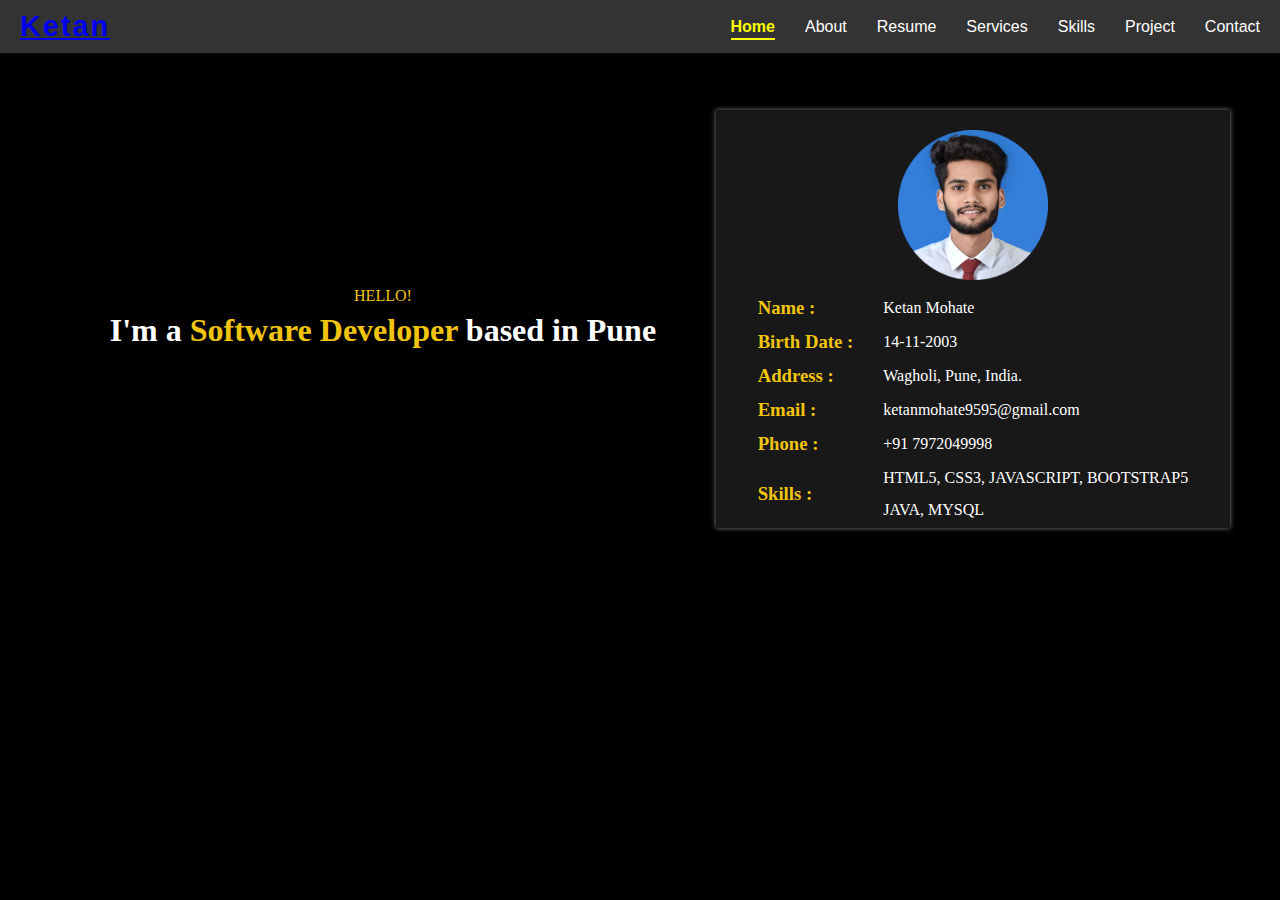
<file: index.html>
<!DOCTYPE html>
<html lang="en">

<head>
    <meta charset="UTF-8">
    <meta name="viewport" content="width=device-width, initial-scale=1.0">
    <base href="./" />
    <title>Home</title>
    <link rel="stylesheet" href="CSS/home.css">

</head>

<body>
    <header id="header"></header>
    <div class="main_container">
        <div class="aboutme">
            <p class="greeting">HELLO!</p>
            <h1>
                I'm a <span class="highlight">Software Developer</span> based in Pune
            </h1>
        </div>
        <div class="profile">
            <div class="img">
                <img src="Images/Me/image2-modified.png" alt="">
            </div>
            <div class="info">
                <table>
                    <tr>
                        <td>
                            <h3>Name :</h3>
                        </td>
                        <td><label>Ketan Mohate</label></td>
                    </tr>
                    <tr>
                        <td>
                            <h3>Birth Date :&nbsp;&nbsp;&nbsp;&nbsp;&nbsp;&nbsp;</h3>
                        </td>
                        <td><label>14-11-2003</label></td>
                    </tr>
                    <tr>
                        <td>
                            <h3>Address :</h3>
                        </td>
                        <td><label>Wagholi, Pune, India.</label></td>
                    </tr>
                    <tr>
                        <td>
                            <h3>Email :</h3>
                        </td>
                        <td><a href="mailto:ketanmohate9595@gmail.com">ketanmohate9595@gmail.com</a></td>
                    </tr>
                    <tr>
                        <td>
                            <h3>Phone :</h3>
                        </td>
                        <td><a href="tel:+91 7972049998">+91 7972049998</a></td>
                    </tr>
                    <tr>
                        <td>
                            <h3>Skills :</h3>
                        </td>
                        <td><label>HTML5, CSS3, JAVASCRIPT, BOOTSTRAP5 <br> JAVA, MYSQL</label></td>
                    </tr>
                </table>
            </div>
        </div>

    </div>
    <script src="JS/navbar.js"></script>
</body>

</html>
</file>
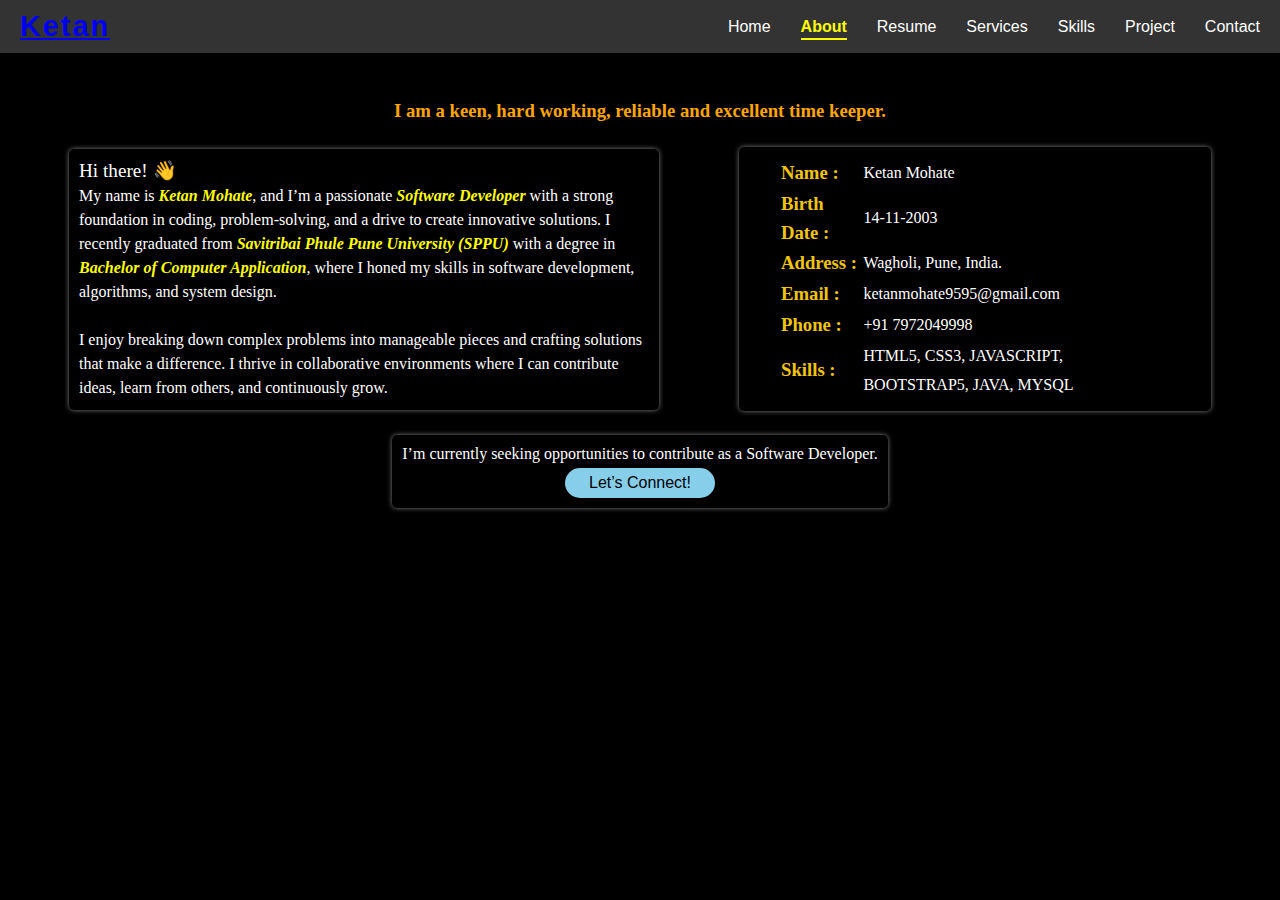
<file: about.html>
<!DOCTYPE html>
<html lang="en">

<head>
    <meta charset="UTF-8">
    <meta name="viewport" content="width=device-width, initial-scale=1.0">
    <title>About</title>
    <link rel="stylesheet" href="CSS/about.css">
</head>

<body>
    <header id="header"></header>

    <div class="headline">
        <h3>
            I am a keen, hard working, reliable and excellent time keeper.
        </h3>
    </div>

    <div class="main_container">

        <div class="intro">
            <p>
                <span>Hi there! 👋 </span><br>
                My name is <i><b>Ketan Mohate</b></i>,
                and I’m a passionate <i><b>Software Developer</b></i> with a strong foundation in coding,
                problem-solving, and a drive to create innovative solutions.
                I recently graduated from <i><b>Savitribai Phule Pune University (SPPU)</b></i> with a degree in
                <i><b>Bachelor of Computer Application</b></i>,
                where I honed my skills in software development, algorithms, and system design.
            </p>
            <br>
            <p>
                I enjoy breaking down complex problems into manageable pieces and crafting
                solutions that make a difference. I thrive in collaborative environments where
                I can contribute ideas, learn from others, and continuously grow.
            </p>
        </div>

        <div class="table">
            <table>
                <tr>
                    <td>
                        <h3>Name :</h3>
                    </td>
                    <td><label>Ketan Mohate</label></td>
                </tr>
                <tr>
                    <td>
                        <h3>Birth Date :</h3>
                    </td>
                    <td><label>14-11-2003</label></td>
                </tr>
                <tr>
                    <td>
                        <h3>Address :</h3>
                    </td>
                    <td><label>Wagholi, Pune, India.</label></td>
                </tr>
                <tr>
                    <td>
                        <h3>Email :</h3>
                    </td>
                    <td><a href="mailto:ketanmohate9595@gmail.com">ketanmohate9595@gmail.com</a></td>
                </tr>
                <tr>
                    <td>
                        <h3>Phone :</h3>
                    </td>
                    <td><a href="tel:+91 7972049998">+91 7972049998</a></td>
                </tr>
                <tr>
                    <td>
                        <h3>Skills :</h3>
                    </td>
                    <td><label>HTML5, CSS3, JAVASCRIPT, BOOTSTRAP5, JAVA, MYSQL</label></td>
                </tr>

            </table>
        </div>
        <div class="contact">
            <span>I’m currently seeking opportunities to contribute as a Software Developer.</span>
            <button onclick="window.location.href='contact.html';">Let’s Connect!</button>
        </div>
    </div>
    <script src="JS/navbar.js"></script>
</body>

</html>
</file>
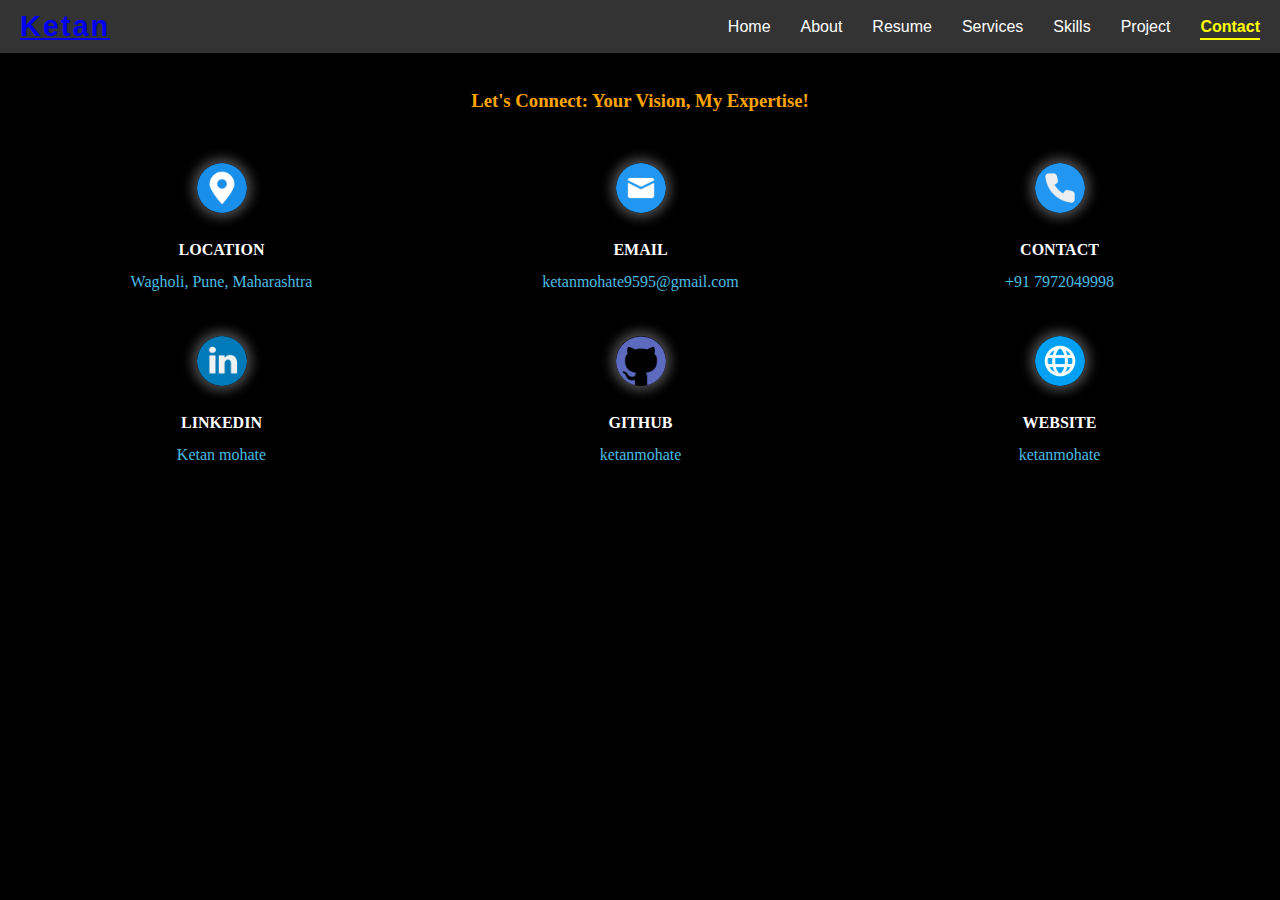
<file: contact.html>
<!DOCTYPE html>
<html lang="en">

<head>
    <meta charset="UTF-8">
    <meta name="viewport" content="width=device-width, initial-scale=1.0">
    <title>Contact</title>
    <link rel="stylesheet" href="CSS/contact.css">
</head>

<body>
    <header id="header"></header>

    <div class="headline">
        <h3>
            Let's Connect: Your Vision, My Expertise!
        </h3>
    </div>

    <div class="main_container">
        <div class="box location">
            <a href="https://maps.app.goo.gl/pu9ByZrfnxDKYoS48" target="_blank"><img src="Images/Icons/location1.png"
                    alt=""></a>
            <h4>LOCATION</h4>
            <a href="https://maps.app.goo.gl/pu9ByZrfnxDKYoS48">Wagholi, Pune, Maharashtra</a>
        </div>
        <div class="box email">
            <a href="mailto:ketanmohate9595@gmail.com" target="_blank"><img src="Images/Icons/email1.png" alt=""></a>
            <h4>EMAIL</h4>
            <a href="mailto:ketanmohate9595@gmail.com">ketanmohate9595@gmail.com</a>
        </div>

        <div class="box contact">
            <a href="tel:+91 7972049998" target="_blank"><img src="Images/Icons/contact1.png" alt=""></a>
            <h4>CONTACT</h4>
            <a href="tel:+91 7972049998">+91 7972049998</a>
        </div>

        <div class="box linkedin">
            <a href="https://www.linkedin.com/in/ketan-mohate-43a06a289?utm_source=share&utm_campaign=share_via&utm_content=profile&utm_medium=android_app"
                target="_blank"><img src="Images/Icons/linkedin1.png" alt=""></a>
            <h4>LINKEDIN</h4>
            <a
                href="https://www.linkedin.com/in/ketan-mohate-43a06a289?utm_source=share&utm_campaign=share_via&utm_content=profile&utm_medium=android_app">Ketan
                mohate</a>
        </div>

        <div class="box github">
            <a href="tel:+91 7972049998" target="_blank"><img src="Images/Icons/github1.png" alt=""></a>
            <h4>GITHUB</h4>
            <a href="https://github.com/ketanmohate">ketanmohate</a>
        </div>

        <div class="box website">
            <a href="https://ketanmohate.blogspot.com/" target="_blank"><img src="Images/Icons/website1.png" alt=""></a>
            <h4>WEBSITE</h4>
            <a href="https://ketanmohate.blogspot.com/">ketanmohate</a>
        </div>
    </div>
    <script src="JS/navbar.js"></script>
</body>

</html>
</file>
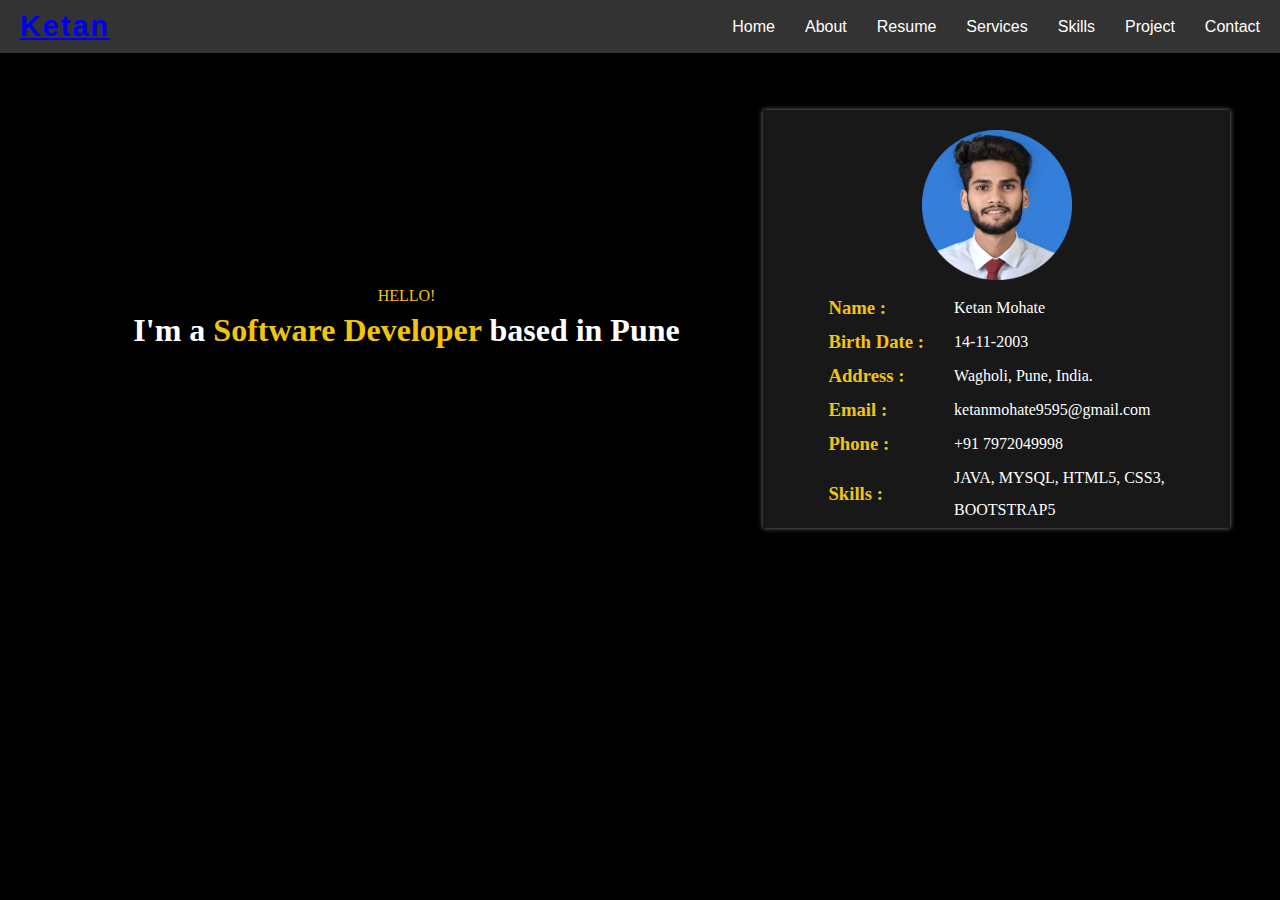
<file: home.html>
<!DOCTYPE html>
<html lang="en">

<head>
    <meta charset="UTF-8">
    <meta name="viewport" content="width=device-width, initial-scale=1.0">
    <title>Home</title>
    <link rel="stylesheet" href="/CSS/home.css">

    <script type="text/javascript">
        fetch('navbar.html')
            .then(res => res.text())
            .then(data => {
                document.getElementById('header').innerHTML = data;
                const links = document.querySelectorAll('.navbar ul li a');
                links.forEach(link => {
                    if (link.href === window.location.href) {
                        link.classList.add('active');
                    }
                });
            })
            .catch(err => console.error('Failed to load navbar:', err));
    </script>
</head>

<body>
    <header id="header"></header>
    <div class="main_container">
        <div class="aboutme">
            <p class="greeting">HELLO!</p>
            <h1>
                I'm a <span class="highlight">Software Developer</span> based in Pune
            </h1>
        </div>
        <div class="profile">
            <div class="img">
                <img src="Images/Me/image2-modified.png" alt="">
            </div>
            <div class="info">
                <table>
                    <tr>
                        <td>
                            <h3>Name :</h3>
                        </td>
                        <td><label>Ketan Mohate</label></td>
                    </tr>
                    <tr>
                        <td>
                            <h3>Birth Date :&nbsp;&nbsp;&nbsp;&nbsp;&nbsp;&nbsp;</h3>
                        </td>
                        <td><label>14-11-2003</label></td>
                    </tr>
                    <tr>
                        <td>
                            <h3>Address :</h3>
                        </td>
                        <td><label>Wagholi, Pune, India.</label></td>
                    </tr>
                    <tr>
                        <td>
                            <h3>Email :</h3>
                        </td>
                        <td><a href="mailto:ketanmohate9595@gmail.com">ketanmohate9595@gmail.com</a></td>
                    </tr>
                    <tr>
                        <td>
                            <h3>Phone :</h3>
                        </td>
                        <td><a href="tel:+91 7972049998">+91 7972049998</a></td>
                    </tr>
                    <tr>
                        <td>
                            <h3>Skills :</h3>
                        </td>
                        <td><label>JAVA, MYSQL, HTML5, CSS3,<br> BOOTSTRAP5</label></td>
                    </tr>
                </table>
            </div>
        </div>

    </div>
</body>

</html>
</file>
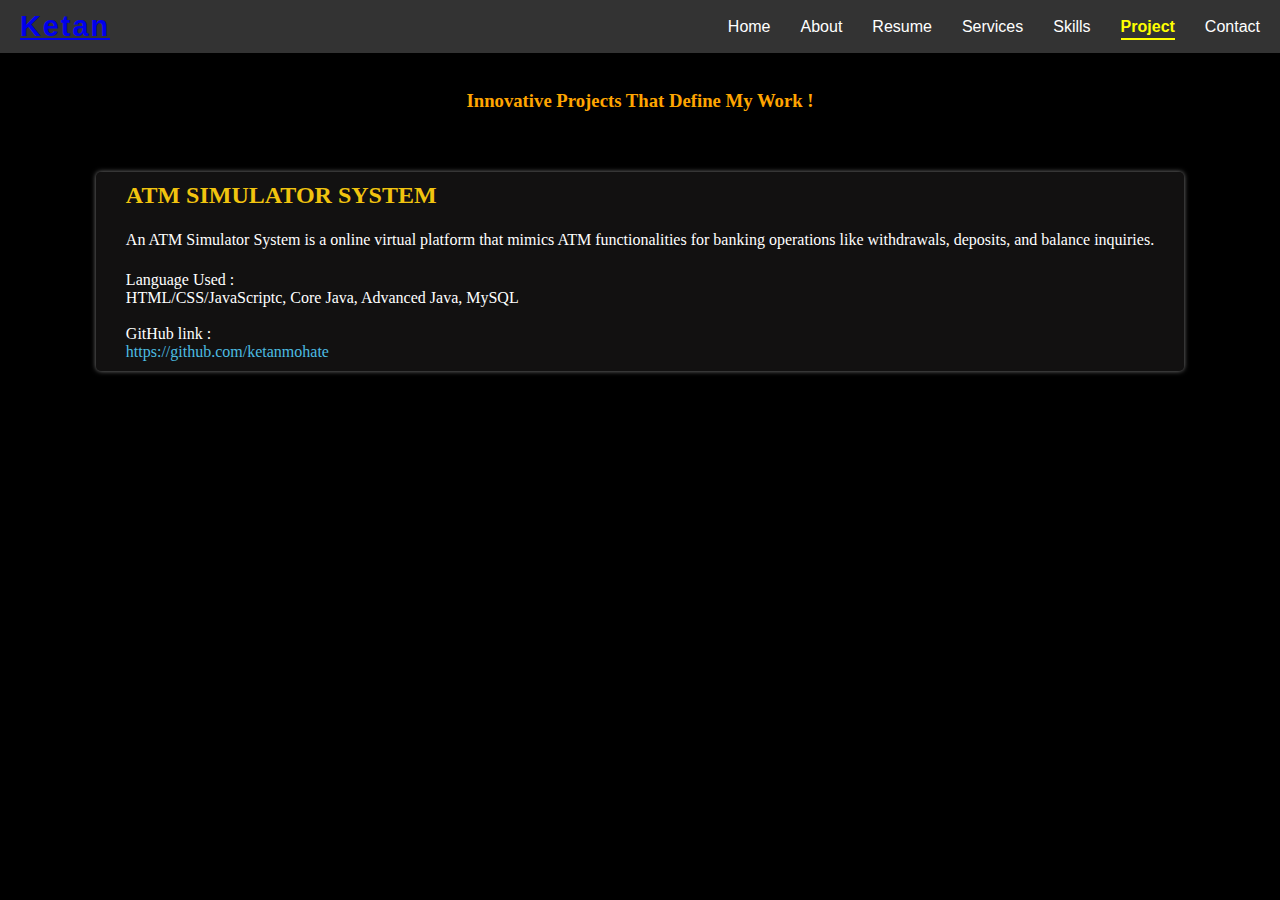
<file: project.html>
<!DOCTYPE html>
<html lang="en">

<head>
    <meta charset="UTF-8">
    <meta name="viewport" content="width=device-width, initial-scale=1.0">
    <title>Project</title>
    <link rel="stylesheet" href="CSS/project.css">

</head>

<body>
    <header id="header"></header>

    <div class="headline">
        <h3>
            Innovative Projects That Define My Work !
        </h3>
    </div>

    <div class="main_container">
        <div class="box1">
            <h2> ATM SIMULATOR SYSTEM</h2><br>
            <p>
                An ATM Simulator System is a online virtual platform that mimics ATM functionalities
                for banking operations like withdrawals, deposits, and balance inquiries.
            </p><br>
            <span>Language Used :</span>
            <span> HTML/CSS/JavaScriptc, Core Java, Advanced Java, MySQL</span><br>
            <span>GitHub link :</span>
            <span><a href="https://github.com/ketanmohate">https://github.com/ketanmohate</a></span>
        </div>
    </div>
    <script src="JS/navbar.js"></script>
</body>

</html>
</file>
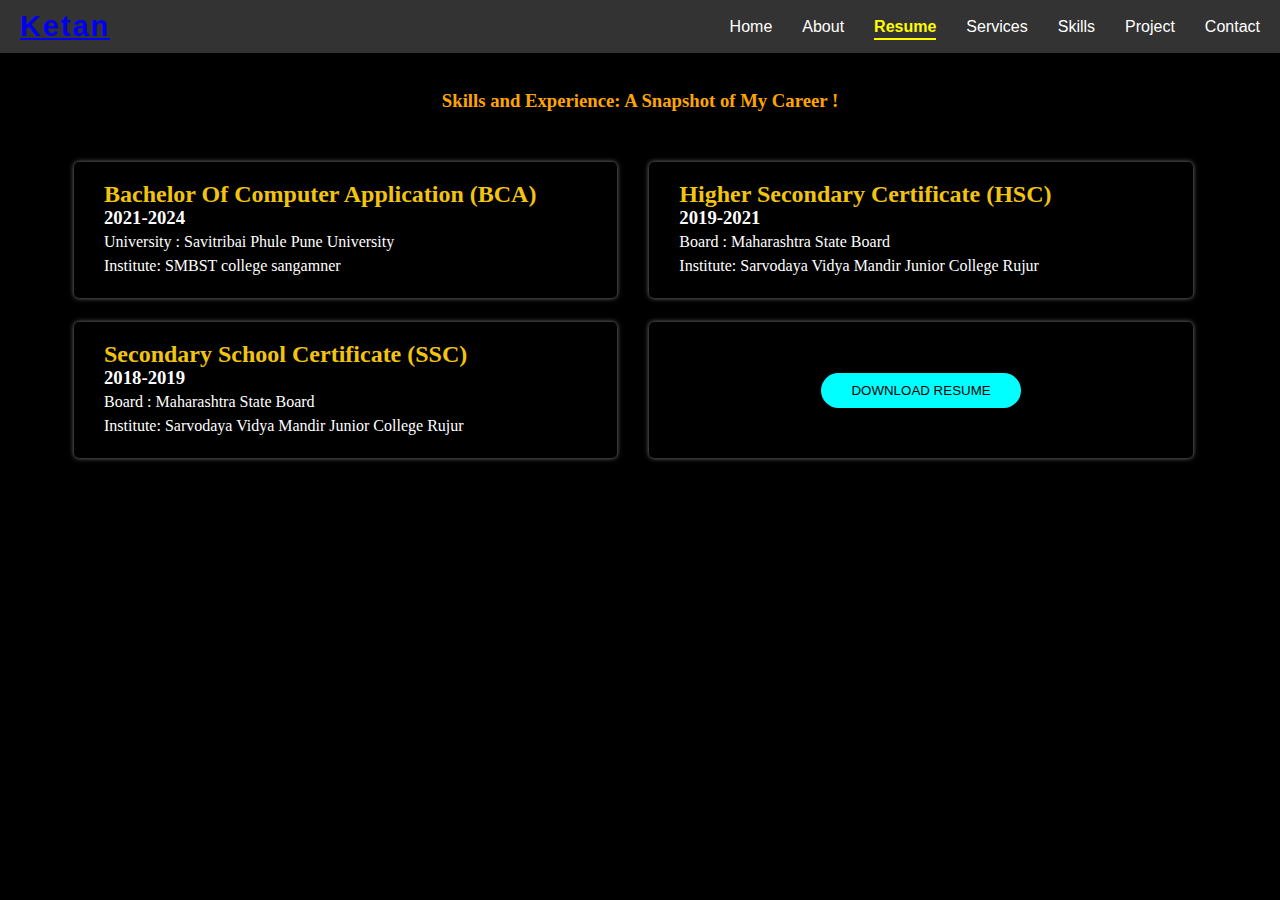
<file: resume.html>
<!DOCTYPE html>
<html lang="en">

<head>
    <meta charset="UTF-8">
    <meta name="viewport" content="width=device-width, initial-scale=1.0">
    <title>Resume</title>
    <link rel="stylesheet" href="CSS/resume.css">

</head>

<body>
    <header id="header"></header>

    <div class="headline">
        <h3>
            Skills and Experience: A Snapshot of My Career !
        </h3>
    </div>

    <div class="main_container">
        <div class="box1">
            <h2> Bachelor Of Computer Application (BCA)</h2>
            <h3>2021-2024</h3>
            <span>University : Savitribai Phule Pune University</span>
            <span>Institute: SMBST college sangamner</span>
            <!-- <span>Percentage : 83.09</span> -->
        </div>
        <div class="box2">
            <h2> Higher Secondary Certificate (HSC)</h2>
            <h3>2019-2021</h3>
            <span>Board : Maharashtra State Board</span>
            <span>Institute: Sarvodaya Vidya Mandir Junior College Rujur</span>
            <!-- <span>Percentage : 65.33</span> -->
        </div>
        <div class="box3">
            <h2> Secondary School Certificate (SSC)</h2>
            <h3>2018-2019</h3>
            <span> Board : Maharashtra State Board</span>
            <span> Institute: Sarvodaya Vidya Mandir Junior College Rujur</span>
            <!-- <span> Percentage : 62.40</span> -->
        </div>
        <div class="box4">
            <button
                onclick="window.location.href='https://drive.google.com/file/d/1sAV3fSdkTDkDkH3KcX_tbTr021qBgasB/view?usp=drivesdk';">
                DOWNLOAD RESUME
            </button>

        </div>
    </div>
    <script src="JS/navbar.js"></script>
</body>

</html>
</file>
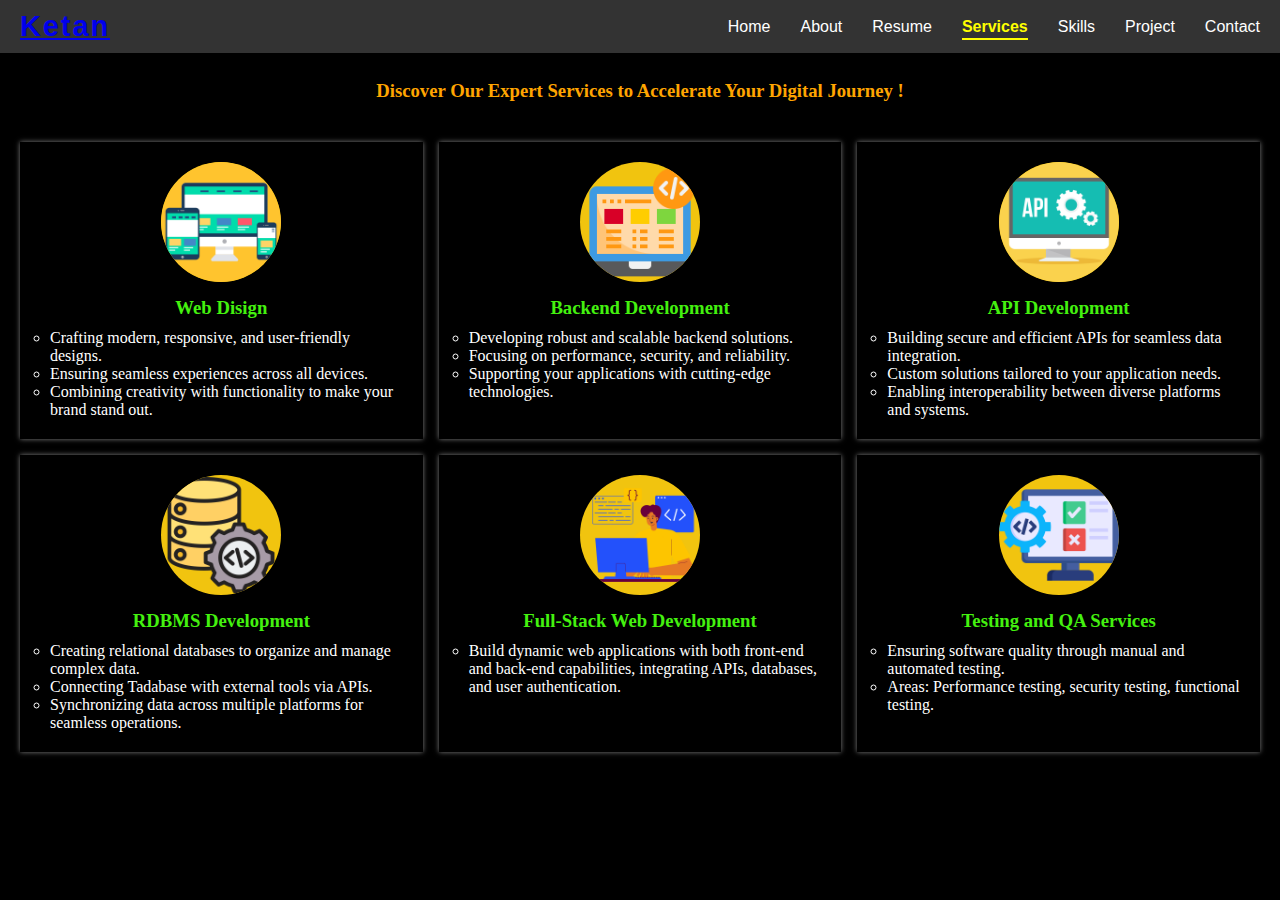
<file: services.html>
<!DOCTYPE html>
<html lang="en">

<head>
    <meta charset="UTF-8">
    <meta name="viewport" content="width=device-width, initial-scale=1.0">
    <title>Services</title>
    <link rel="stylesheet" href="CSS/services.css">

</head>

<body>
    <header id="header"> </header>

    <div class="headline">
        <h3>
            Discover Our Expert Services to Accelerate Your Digital Journey !
        </h3>
    </div>

    <div class="main_contant">
        <div class="box box1">
            <img src="Images/Icons/webdisign.png" alt="">
            <h3>Web Disign</h3>
            <ul>
                <li>Crafting modern, responsive, and user-friendly designs.</li>
                <li>Ensuring seamless experiences across all devices.</li>
                <li>Combining creativity with functionality to make your brand stand out.</li>
            </ul>
        </div>
        <div class="box box2">
            <img src="Images/Icons/backend.png" alt="">
            <h3>Backend Development</h3>
            <ul>
                <li>Developing robust and scalable backend solutions.</li>
                <li>Focusing on performance, security, and reliability.</li>
                <li>Supporting your applications with cutting-edge technologies.</li>
            </ul>
        </div>
        <div class="box box3">
            <img src="Images/Icons/api.png" alt="">
            <h3>API Development</h3>
            <ul>
                <li>Building secure and efficient APIs for seamless data integration.</li>
                <li>Custom solutions tailored to your application needs.</li>
                <li>Enabling interoperability between diverse platforms and systems.</li>
            </ul>
        </div>
        <div class="box box4">
            <img src="Images/Icons/rdbms.png" alt="">
            <h3>RDBMS Development</h3>
            <ul>
                <li>Creating relational databases to organize and manage complex data.</li>
                <li>Connecting Tadabase with external tools via APIs.</li>
                <li>Synchronizing data across multiple platforms for seamless operations.</li>
            </ul>
        </div>
        <div class="box box5">
            <img src="Images/Icons/fullstack.png" alt="">
            <h3>Full-Stack Web Development</h3>
            <ul>
                <li>Build dynamic web applications with both front-end and back-end capabilities, integrating APIs,
                    databases, and user authentication.</li>
                <!-- <li>Implement responsive UI/UX designs that provide seamless user experiences across all devices, including desktops, tablets, and mobile phones.</li> -->
            </ul>
        </div>
        <div class="box box6">
            <img src="Images/Icons/testing.png" alt="">
            <h3>Testing and QA Services</h3>
            <ul>
                <li>Ensuring software quality through manual and automated testing.</li>
                <li>Areas: Performance testing, security testing, functional testing.</li>
            </ul>
        </div>

    </div>
    <script src="JS/navbar.js"></script>
</body>

</html>
</file>
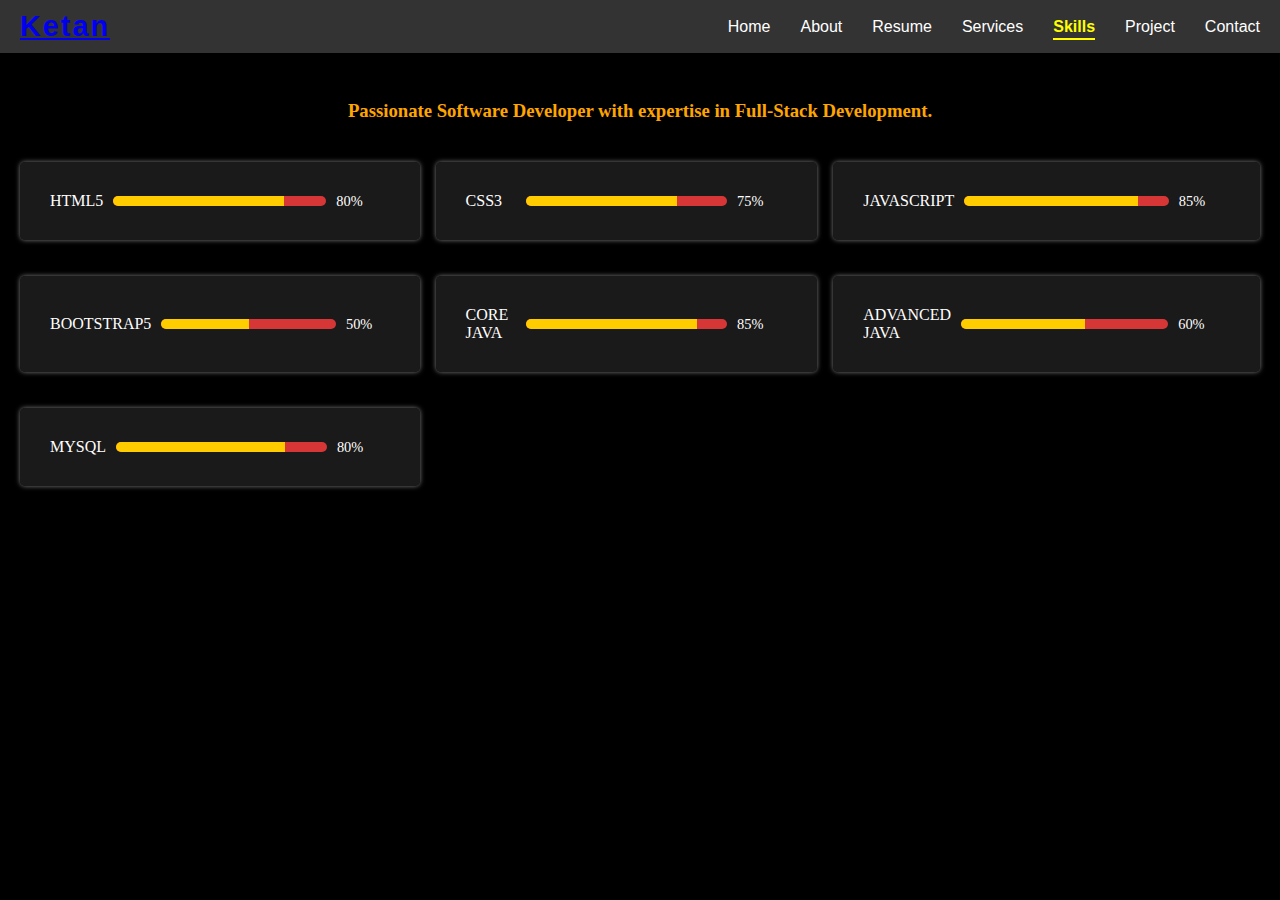
<file: skills.html>
<!DOCTYPE html>
<html lang="en">

<head>
    <meta charset="UTF-8">
    <meta name="viewport" content="width=device-width, initial-scale=1.0">
    <title>Skills</title>
    <link rel="stylesheet" href="CSS/skills.css">

</head>

<body>
    <header id="header"></header>
    <div class="headline">
        <h3>
            Passionate Software Developer with expertise in Full-Stack Development.
        </h3>
    </div>
    <div class="skills_container">

        <div class="skill">
            <span class="skill-name">HTML5</span>
            <div class="progress-bar">
                <div class="progress" style="width: 80%;"></div>
            </div>
            <span class="percentage">80%</span>
        </div>

        <div class="skill">
            <span class="skill-name">CSS3</span>
            <div class="progress-bar">
                <div class="progress" style="width: 75%;"></div>
            </div>
            <span class="percentage">75%</span>
        </div>

        <div class="skill">
            <span class="skill-name">JAVASCRIPT</span>
            <div class="progress-bar">
                <div class="progress" style="width: 85%;"></div>
            </div>
            <span class="percentage">85%</span>
        </div>

        <div class="skill">
            <span class="skill-name">BOOTSTRAP5</span>
            <div class="progress-bar">
                <div class="progress" style="width: 50%;"></div>
            </div>
            <span class="percentage">50%</span>
        </div>

        <div class="skill">
            <span class="skill-name">CORE JAVA</span>
            <div class="progress-bar">
                <div class="progress" style="width: 85%;"></div>
            </div>
            <span class="percentage">85%</span>
        </div>

        <div class="skill">
            <span class="skill-name">ADVANCED JAVA </span>
            <div class="progress-bar">
                <div class="progress" style="width: 60%;"></div>
            </div>
            <span class="percentage">60%</span>
        </div>
        <div class="skill">
            <span class="skill-name">MYSQL</span>
            <div class="progress-bar">
                <div class="progress" style="width: 80%;"></div>
            </div>
            <span class="percentage">80%</span>
        </div>

    </div>
    <script src="JS/navbar.js"></script>
</body>

</html>
</file>
<file: CSS/home.css>
* {
  padding: 0;
  margin: 0;
  box-sizing: border-box;
}

body {
  margin: 0;
  padding: 0;
  background-color: black;
  color: white;
  display: flex;
  flex-direction: column;
  flex-wrap: wrap;
  overflow: auto;
}

/* main_content Section */
.main_container {
  display: grid;
  grid-template-columns: auto auto;
  /* background-image: url("../Images/BlackBG/download.jpg"); */
  /* background-color: blue; */
  /* border: solid white; */
  margin: 50px 50px;
}

.main_container .profile {
  display: flex;
  flex-direction: column;
  /* background-color: blueviolet; */
  /* border: solid white; */
  background-color: rgba(28, 28, 28, 0.854);
  box-shadow: 0px 0px 5px 0px gray;
}

.main_container .profile .img {
  display: flex;
  justify-content: center;
  align-items: center;
  padding-top: 20px;
}

.main_container .profile .img img {
  height: 150px;
  width: 150px;
}

.main_container .profile .info {
  display: flex;
  flex-wrap: wrap;
  justify-content: center;
  align-items: center;
  padding-top: 10px;
  line-height: 2em;
}

.main_container .profile .info a {
  text-decoration: none;
  color: white;
}

.main_container .profile .info h3 {
  color: #f1c40f;
}

.main_container .aboutme {
  display: flex;
  flex-direction: column;
  /* background-color: blueviolet; */
  /* border: solid white; */
  margin: 20px;
}

.main_container .aboutme {
  display: flex;
  flex-wrap: wrap;
  justify-content: center;
  align-items: center;
}

.main_container .aboutme .greeting {
  font-size: 1rem;
  color: #f1c40f;
  line-height: 1.4;
}

.main_container .aboutme h1 {
  font-size: 2rem;
  line-height: 1.4;
}

.main_container .aboutme .highlight {
  color: #f1c40f;
}

@media screen and (max-width: 1115px) {
  .main_container {
    display: flex;
    flex-direction: column;
    align-items: center;
  }

  .main_container .profile {
    width: 100%;
    padding: 20px;
  }

  .main_container .aboutme {
    width: 100%;
    margin-top: 10px;
    text-align: center;
  }
}

@media screen and (max-width: 768px) {
  .main_container .profile .img img {
    height: 120px;
    width: 120px;
  }

  .main_container .aboutme h1 {
    font-size: 1.8rem;
  }

  .main_container .aboutme .greeting {
    font-size: 0.9rem;
  }
}

@media screen and (max-width: 480px) {
  .main_container {
    margin: 20px;
    font-size: small;
  }

  .main_container .profile .img img {
    height: 100px;
    width: 100px;
  }

  .main_container .aboutme h1 {
    font-size: 1.5rem;
  }

  .main_container .aboutme .greeting {
    font-size: 0.8rem;
  }
}
</file>
<file: CSS/about.css>
* {
  padding: 0;
  margin: 0;
  box-sizing: border-box;
}

body {
  margin: 0;
  padding: 0;
  background-color: black;
  /* background-image: url("../Images/horizontal/7.jpg"); */
  background-size: 100% auto;
  color: white;
  display: flex;
  flex-direction: column;
  flex-wrap: wrap;
  overflow: auto;
}

/* .heading {
    margin-top: 80px;
    display: flex;
    justify-content: center;
    align-items: center;
    margin-top: 10px;
    width: 100%;
  }
  
  .heading h1 {
    color: #f1c40f;
    border-bottom: solid white;
  } */

.headline {
  margin-top: 30px;
  display: flex;
  flex-wrap: wrap;
  justify-content: center;
  align-items: center;
  width: 100%;
}

.headline h3 {
  color: orange;
}

.main_container {
  display: grid;
  /* border: solid white; */
  align-items: center;
  grid-template-columns: 50% 40%;
  grid-template-rows: auto auto;
  margin: 20px 40px;
  grid-column-gap: 5em;
  grid-row-gap: 1.5em;
  padding: 5px 10px;
  /* background-color: yellowgreen; */
  align-items: center;
  justify-content: center;
  border-radius: 10px;
}

.main_container .intro {
  display: flex;
  flex-direction: column;
  /* border: solid white; */
  /* background-color: rgb(36, 36, 36); */
  /* background-color: rgba(45, 43, 43, 0.404); */
  box-shadow: 0px 0px 5px 0px gray;
  line-height: 1.5em;
  padding: 10px;
  /* height: 290px; */
  border-radius: 5px;
  /* box-shadow: 0px 0px 10px 0px white; */
}

.main_container .intro span {
  font-size: larger;
}

.main_container .intro b {
  color: yellow;
}

.main_container .table {
  display: flex;
  flex-direction: column;
  /* border: solid white; */
  /* background-color: rgb(36, 36, 36); */
  /* background-color: rgba(45, 43, 43, 0.404); */
  box-shadow: 0px 0px 5px 0px gray;
  padding: auto auto;
  /* height: 290px; */
  line-height: 2em;
  border-radius: 5px;
}

.main_container .table table {
  margin: auto 30px;
}

.main_container .table {
  padding: 10px 10px;
  line-height: 1.8em;
}

.main_container .table a {
  text-decoration: none;
  color: white;
}

.main_container .table h3 {
  color: #f1c40f;
}

.main_container .contact {
  display: flex;
  flex-direction: column;
  /* border: solid white; */
  /* background-color: rgb(36, 36, 36); */
  box-shadow: 0px 0px 5px 0px gray;
  justify-content: center;
  align-items: center;
  padding: 10px;
  grid-column: 1 / -1;
  margin: auto;
  /* height: 60px; */
  border-radius: 5px;
}

.main_container .contact button {
  margin-top: 5px;
  height: 30px;
  width: 150px;
  background-color: skyblue;
  border: none;
  border-radius: 15px;
  color: black;
  font-size: 16px;
}

.main_container .contact button:hover {
  background-color: rgb(189, 82, 189);
  color: white;
  cursor: pointer;
}

@media screen and (min-width: 1024px) {
  .main_container {
    grid-template-columns: 50% 40%;
    grid-column-gap: 5em;
  }

  .headline {
    margin-top: 40px;
    display: flex;
    justify-content: center;
  }
}

@media screen and (max-width: 1024px) {
  .main_container {
    grid-template-columns: 1fr;
    padding: 10px;
  }

  .main_container .intro,
  .main_container .table {
    height: auto;
  }

  .main_container .contact button {
    width: 120px;
    font-size: 14px;
  }

  .headline {
    margin-top: 20px;
    display: flex;
    justify-content: center;
    align-items: center;
    text-align: center;
  }

  .headline h3 {
    font-size: 20px;
  }
}

@media screen and (max-width: 768px) {
  body {
    font-size: 16px;
  }

  .main_container {
    margin: 10px;
    padding: 5px;
  }

  .main_container .contact button {
    width: 100px;
    font-size: 12px;
  }

  .headline h3 {
    font-size: 18px;
  }
}

@media screen and (max-width: 480px) {
  .headline h3 {
    font-size: 16px;
  }

  .main_container {
    margin: 5px;
    padding: 5px;
    font-size: small;
  }

  .main_container .contact button {
    width: 90px;
    font-size: 12px;
  }
}
</file>
<file: CSS/contact.css>
* {
  padding: 0;
  margin: 0;
  box-sizing: border-box;
}

body {
  margin: 0;
  padding: 0;
  background-color: black;
  color: white;
  display: flex;
  flex-direction: column;
  flex-wrap: wrap;
  overflow: auto;
}

/* .heading {
  display: flex;
  justify-content: center;
  align-items: center;
  margin-top: 20px;
  width: 100%;
}

.heading h1 {
  color: #f1c40f;
  border-bottom: solid white;
} */

.headline {
  margin-top: 30px;
  display: flex;
  flex-wrap: wrap;
  justify-content: center;
  align-items: center;
  width: 100%;
}

.headline h3 {
  color: orange;
}

.main_container {
  display: grid;
  /* border: solid white; */
  height: 330px;
  grid-template-columns: 32.5% 32.5% 32.5%;
  margin: 40px 20px;
  grid-gap: 1em;
}

.main_container .box {
  display: flex;
  /* border: solid white; */
  justify-content: center;
  align-items: center;
  flex-direction: column;
  line-height: 2em;
}

.main_container .box img {
  height: 50px;
  width: 50px;
  border-radius: 50px;
  box-shadow: 0px 0px 1cap 5px rgb(74, 72, 72);
}

.main_container .box h4 {
  margin-top: 10px;
}
.main_container .box a {
  text-decoration: none;
  color: rgb(76, 188, 225);
}

@media (max-width: 768px) {
  .main_container {
    grid-template-columns: 48% 48%;
    height: auto;
  }

  .main_container .box {
    margin-bottom: 30px;
  }

  .main_container .box img {
    height: 40px;
    width: 40px;
  }
}

@media (max-width: 480px) {
  .main_container {
    grid-template-columns: 100%;
    height: auto;
  }

  .main_container .box {
    margin-bottom: 30px;
  }

  .main_container .box img {
    height: 35px;
    width: 35px;
  }
}
</file>
<file: CSS/project.css>
* {
  padding: 0;
  margin: 0;
  box-sizing: border-box;
}

body {
  margin: 0;
  padding: 0;
  background-color: black;
  color: white;
  overflow: auto;
}

/* .heading {
    display: flex;
    justify-content: center;
    align-items: center;
    margin-top: 10px;
    width: 100%;
  }
  
  .heading h1 {
    color: #f1c40f;
    border-bottom: solid white;
  } */

.headline {
  margin-top: 30px;
  display: flex;
  flex-wrap: wrap;
  justify-content: center;
  align-items: center;
  width: 100%;
}

.headline h3 {
  color: orange;
}

.main_container {
  display: flex;
  justify-content: center;
  align-items: center;
  margin: 30px auto;
}
.main_container h2 {
  color: #f1c40f;
}

.main_container p {
  line-height: 1.6em;
}

.main_container a {
  text-decoration: none;
  color: rgb(76, 188, 225);
}

.main_container .box1 {
  display: flex;
  flex-direction: column;
  flex-wrap: wrap;
  /* border: solid white; */
  background-color: rgba(45, 43, 43, 0.404);
  box-shadow: 0px 0px 5px 0px gray;
  /* height: 150px; */
  padding: 10px 30px;
  justify-content: center;
  /* grid-column: 1/2; */
  border-radius: 5px;
}

@media screen and (max-width: 768px) {
  .main_container {
    grid-template-columns: 1fr;
    width: 100%;
    padding: 15px;
    margin-bottom: 20px;
  }

  .main_container .box1 {
    grid-column: 1 / -1;
    margin-bottom: 20px;
  }
}

@media screen and (min-width: 768px) and (max-width: 1024px) {
  .main_container {
    grid-template-columns: 1fr 1fr;
    width: 80%;
    padding: 20px;
    margin-bottom: 20px;
  }

  .main_container .box1 {
    margin-bottom: 15px;
  }
}

@media screen and (min-width: 1024px) {
  .main_container {
    grid-template-columns: 48% 48%;
    width: 90%;
    padding: 30px 10px;
    margin-bottom: 20px;
  }
}
</file>
<file: CSS/resume.css>
* {
  padding: 0;
  margin: 0;
  box-sizing: border-box;
}

body {
  margin: 0;
  padding: 0;
  background-color: black;
  /* background-image: url("/Images/horizontal/9.jpg"); */
  background-size: 100% auto;
  color: white;
  display: flex;
  flex-direction: column;
  flex-wrap: wrap;
  overflow: auto;
}

/* .heading {
    display: flex;
    justify-content: center;
    align-items: center;
    margin-top: 10px;
    width: 100%;
  }
  
  .heading h1 {
    color: #f1c40f;
    border-bottom: solid white;
  } */

.headline {
  margin-top: 30px;
  display: flex;
  flex-wrap: wrap;
  justify-content: center;
  align-items: center;
  width: 100%;
}

.headline h3 {
  color: orange;
}

.main_container {
  display: grid;
  /* background-color: rgb(255, 0, 4); */
  /* border: solid white; */
  /* height: 400px; */
  grid-template-columns: 48% 48%;
  margin: 10px auto;
  grid-column-gap: 2em;
  grid-row-gap: 1.5em;
  padding: 40px 10px;
  width: 90%;
  line-height: 1.5em;
}

.main_container h2 {
  color: #f1c40f;
}

.main_container .box1 {
  display: flex;
  flex-direction: column;
  flex-wrap: wrap;
  /* border: solid white; */
  /* background-color: rgba(45, 43, 43, 0.404); */
  box-shadow: 0px 0px 5px 0px gray;
  /* height: 150px; */
  padding: 20px 30px;
  justify-content: center;
  grid-column: 1/2;
  border-radius: 5px;
}

.main_container .box2 {
  display: flex;
  flex-direction: column;
  flex-wrap: wrap;
  /* border: solid white; */
  /* background-color: rgb(36, 36, 36); */
  /* background-color: rgba(45, 43, 43, 0.404); */
  box-shadow: 0px 0px 5px 0px gray;
  /* height: 150px; */
  padding: 20px 30px;
  justify-content: center;
  grid-column: 2/3;
  border-radius: 5px;
}

.main_container .box3 {
  display: flex;
  flex-direction: column;
  flex-wrap: wrap;
  /* border: solid white; */
  /* background-color: rgb(36, 36, 36); */
  /* background-color: rgba(45, 43, 43, 0.404); */
  box-shadow: 0px 0px 5px 0px gray;
  /* height: 150px; */
  padding: 20px 30px;
  justify-content: center;
  grid-column: 1/2;
  border-radius: 5px;
}
.main_container .box4 {
  display: flex;
  flex-direction: column;
  flex-wrap: wrap;
  /* border: solid white; */
  /* background-color: rgb(36, 36, 36); */
  /* background-color: rgba(45, 43, 43, 0.404); */
  box-shadow: 0px 0px 5px 0px gray;
  /* height: 150px; */
  padding: 20px 30px;
  justify-content: center;
  align-items: center;
  grid-column: 2/3;
  border-radius: 5px;
}

.main_container .box4 button {
  width: 200px;
  padding: 10px;
  background-color: aqua;
  border: none;
  border-radius: 50px;
  color: black;
}

.main_container .box4 button:hover {
  background-color: rgb(189, 82, 189);
  color: white;
  cursor: pointer;
}

/* Default for larger screens */
@media screen and (min-width: 1200px) {
  .main_container {
    grid-template-columns: 48% 48%;
    padding: 40px 10px;
  }
}

/* Medium screens (e.g., tablets) */
@media screen and (max-width: 1199px) and (min-width: 768px) {
  .main_container {
    grid-template-columns: 100%;
    grid-row-gap: 2em;
    padding: 20px 10px;
  }
  .main_container .box1,
  .main_container .box2,
  .main_container .box3,
  .main_container .box4 {
    grid-column: 1/2;
  }
}

/* Small screens (e.g., phones) */
@media screen and (max-width: 767px) {
  body {
    flex-direction: column;
    padding: 10px;
  }

  .headline h3 {
    font-size: 1rem;
  }

  .main_container {
    grid-template-columns: 100%;
    grid-row-gap: 1em;
    padding: 15px;
  }

  .main_container .box1,
  .main_container .box2,
  .main_container .box3,
  .main_container .box4 {
    grid-column: 1/2;
    padding: 10px;
  }

  .main_container .box4 button {
    width: 120px;
    padding: 8px;
  }
}

@media screen and (max-width: 480px) {
  .main_container {
    font-size: medium;
    line-height: 1.5em;
  }
}
</file>
<file: CSS/services.css>
* {
  margin: 0%;
  padding: 0%;
  box-sizing: border-box;
}

body {
  margin: 0%;
  padding: 0%;
  box-sizing: border-box;
  display: flex;
  flex-direction: column;
  background-color: black;
  color: white;
}

/* .heading{
    display: flex;  
    justify-content: center;
    align-items: center;
    margin-top: 20px;
    width: 100%;
}

.heading h1{
    color: #f1c40f;
    border-bottom: solid white;
} */

.headline {
  margin-top: 20px;
  display: flex;
  flex-wrap: wrap;
  justify-content: center;
  align-items: center;
  width: 100%;
}

.headline h3 {
  color: orange;
}

.main_contant {
  display: grid;
  grid-template-columns: 1fr 1fr 1fr;
  grid-gap: 1em;
  margin: 20px;
  padding-top: 20px;
}

.main_contant .box {
  display: flex;
  flex-direction: column;
  align-items: center;
  flex-wrap: wrap;
  /* height: 300px; */
  /* background-color: rgb(50, 50, 50); */
  /* background-color: rgba(45, 43, 43, 0.591); */
  padding: 20px;
  box-shadow: 0px 0px 5px 0px gray;
}

.main_contant img {
  height: 120px;
  width: 120px;
  background-color: #f1c40f;
  border-radius: 70px;
}

.main_contant .box h3 {
  margin-top: 15px;
  color: #44f10f;
}

.main_contant .box ul {
  padding: 10px 0px 0px 10px;
  list-style-type: circle;
}

@media screen and (min-width: 1228px) {
  .main_contant {
    grid-template-columns: 1fr 1fr 1fr;
    grid-gap: 1em;
  }
}

@media screen and (max-width: 1198px) and (min-width: 768px) {
  .main_contant {
    grid-template-columns: 1fr 1fr;
    grid-gap: 1.5em;
    padding: 15px;
  }
}

@media screen and (max-width: 905px) {
  .main_contant {
    grid-template-columns: auto;
  }
}

@media screen and (max-width: 767px) {
  .main_contant {
    grid-template-columns: auto;
    grid-gap: 1em;
    padding: 10px;
  }
}
</file>
<file: CSS/skills.css>
* {
  padding: 0%;
  margin: 0%;
  box-sizing: border-box;
}

body {
  display: flex;
  flex-direction: column;
  padding: 0%;
  margin: 0%;
  background-color: black;
  color: white;
  flex-wrap: wrap;
  overflow: auto;
  justify-content: center; /*hhhhh*/
}

/* .heading{
    display: flex;  
    justify-content: center;
    align-items: center;
    margin-top: 30px;
    width: 100%;
}

.heading h1{
    color: #f1c40f;
    border-bottom: solid white;
} */

.headline {
  margin-top: 40px;
  display: flex;
  flex-wrap: wrap;
  justify-content: center;
  align-items: center;
  width: 100%;
}

.headline h3 {
  color: orange;
}

.skills_container {
  display: grid;
  grid-template-columns: auto auto auto;
  grid-gap: 1em;
  /* border: solid white;  */
  margin: 40px 20px;
  height: 300px;
}

.skill {
  display: flex;
  /* background-color: #333; */
  background-color: rgba(45, 43, 43, 0.598);
  box-shadow: 0px 0px 5px 0px gray;
  /* border: solid white; */
  border-radius: 5px;
  margin-bottom: 20px;
  align-items: center;
  justify-content: center;
  padding: 30px;
}

.skill-name {
  flex: 0.5;
  font-size: 1rem;
}

.progress-bar {
  flex: 2;
  background-color: #d63636;
  height: 10px;
  margin: 0 10px;
  border-radius: 5px;
  overflow: hidden;
  position: relative;
}

.progress {
  background-color: #ffcc00;
  height: 100%;
  transition: width 0.3s ease;
}

.percentage {
  flex: 0.5;
  font-size: 0.9rem;
}

@media only screen and (max-width: 768px) {
  .skills_container {
    grid-template-columns: 1fr;
    grid-gap: 1em;
    margin: 20px 10px;
    height: auto;
  }
}

@media screen and (max-width: 1024px) {
  .headline {
    margin-top: 20px;
    display: flex;
    justify-content: center;
    align-items: center;
    text-align: center;
  }

  .headline h3 {
    font-size: 20px;
  }
}
</file>
